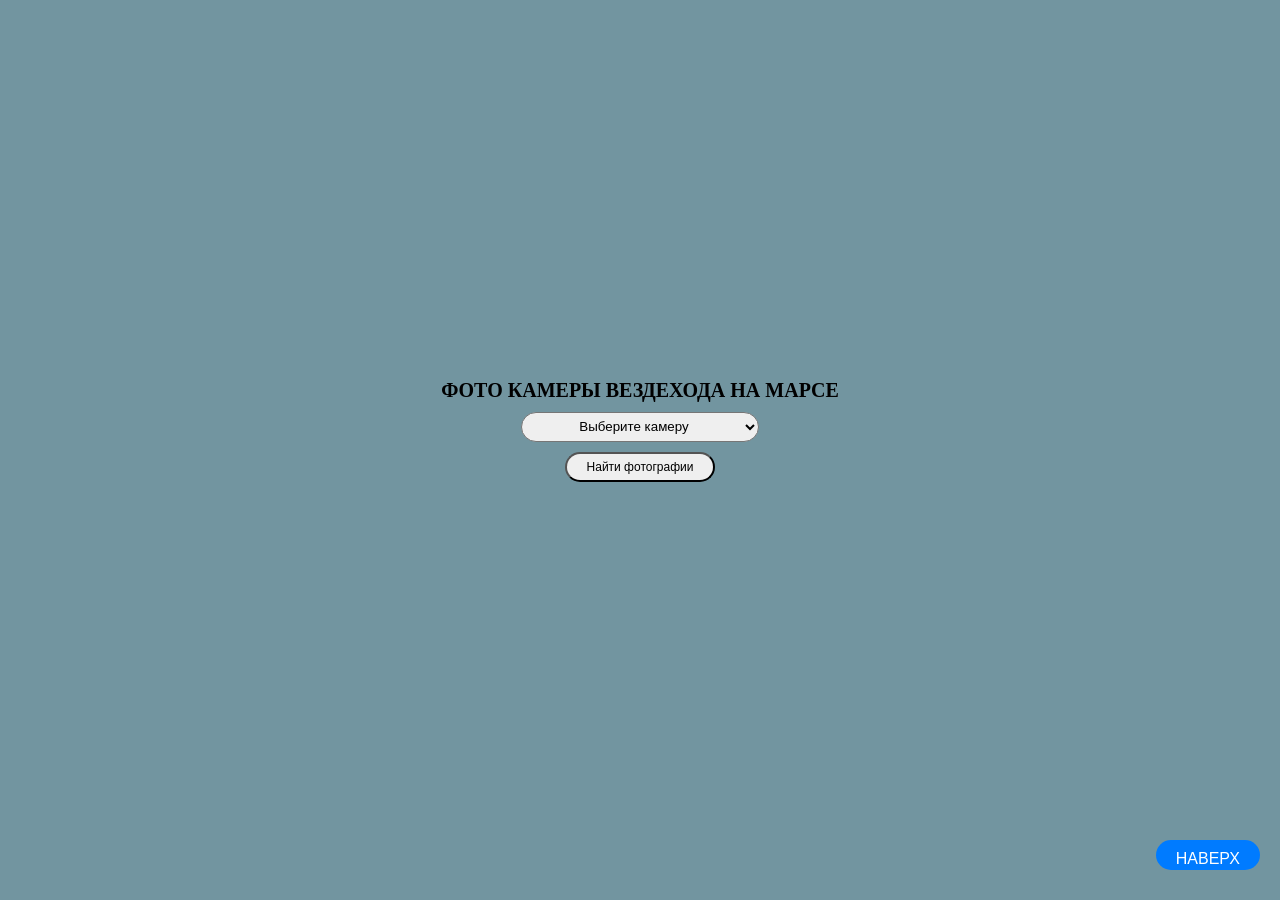
<file: Home Work/Home Work 14/index.html>
<!DOCTYPE html>
<html lang="en">
<head>
    <meta charset="UTF-8">
    <meta http-equiv="X-UA-Compatible" content="IE=edge">
    <meta name="viewport" content="width=device-width, initial-scale=1.0">
    <title>Поиск фотографий с помощью NASA API</title>
    <link rel="stylesheet" href="./style.css">
</head>
<body>

  <h2 id="zagolovok">ФОТО КАМЕРЫ ВЕЗДЕХОДА НА МАРСЕ</h2>
  <select id="cameraSelect" >
    <option value="">Выберите камеру</option>
    <option value="FHAZ">ПЕРЕДНЯЯ КАМЕРА</option>
    <option value="RHAZ">ЗАДНЯЯ КАМЕРА</option>
    <option value="MAST">КАМЕРА МАЧТА</option>
    <option value="CHEMCAM">ХИМИКО-КАМЕРНЫЙ КОМПЛЕКС</option>
    <option value="MAHLI">MAHLI</option>
    <option value="NAVCAM">НАВИГАЦИОННАЯ КАМЕРА</option>
  </select>
  <button id="search">Найти фотографии</button>
  <div id="photosContainer"></div>
  <button id="scrollButton" onclick="scrollToTop()">НАВЕРХ</button>

  
    <script src="./script.js"></script>
</body>
</html>
</file>
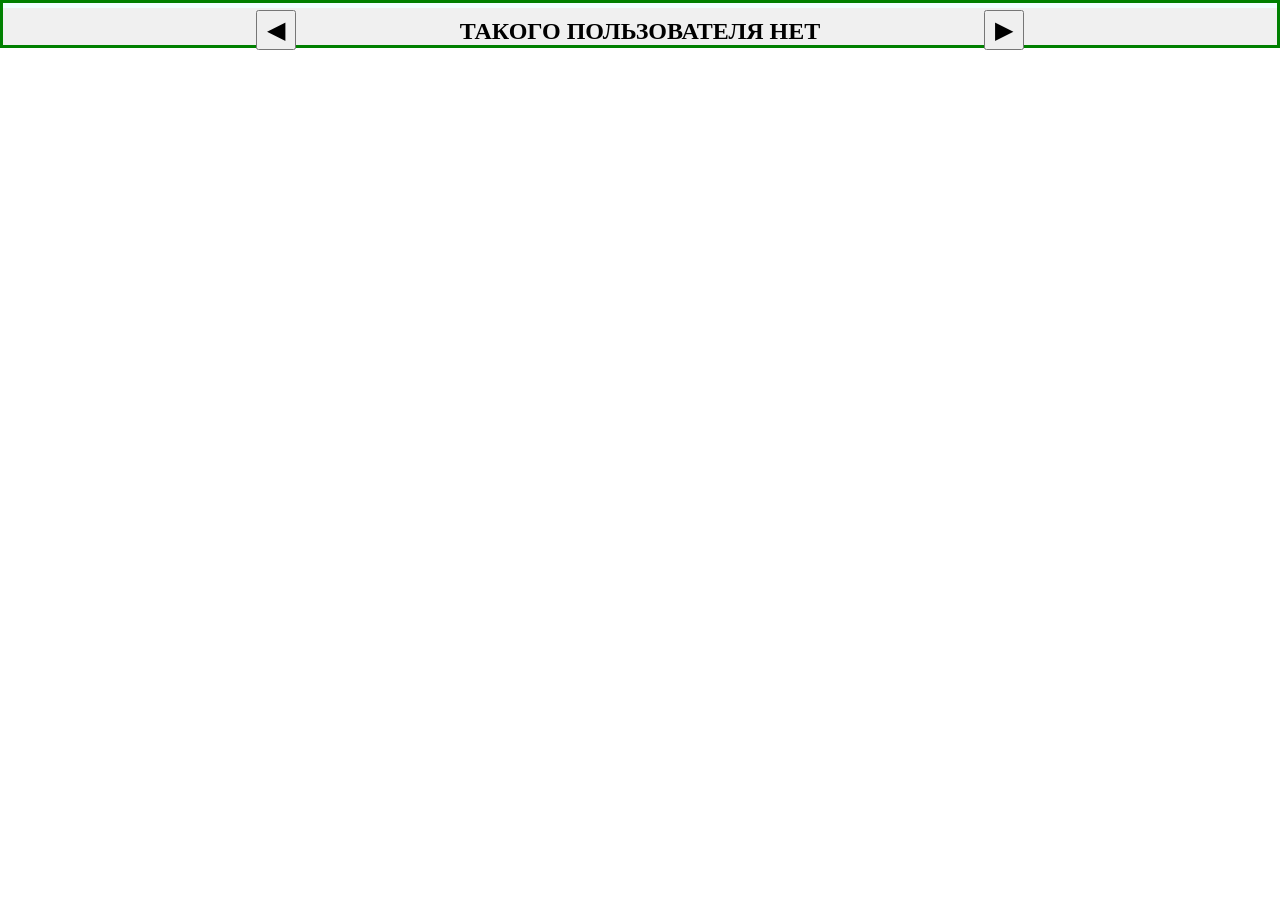
<file: Home Work/Home Work 15/index.html>
<!DOCTYPE html>
<html lang="en">
<head>
    <meta charset="UTF-8">
    <meta name="viewport" content="width=device-width, initial-scale=1.0">
    <title>Home Work 15</title>
    <link rel="stylesheet" href="./style.css">
</head>
<body>
    <button class="back" >◀</button>
    <button class="next" >▶</button>

    <div class="user-container"></div>
    <script src="./script.js"></script>
</body>
</html>
</file>
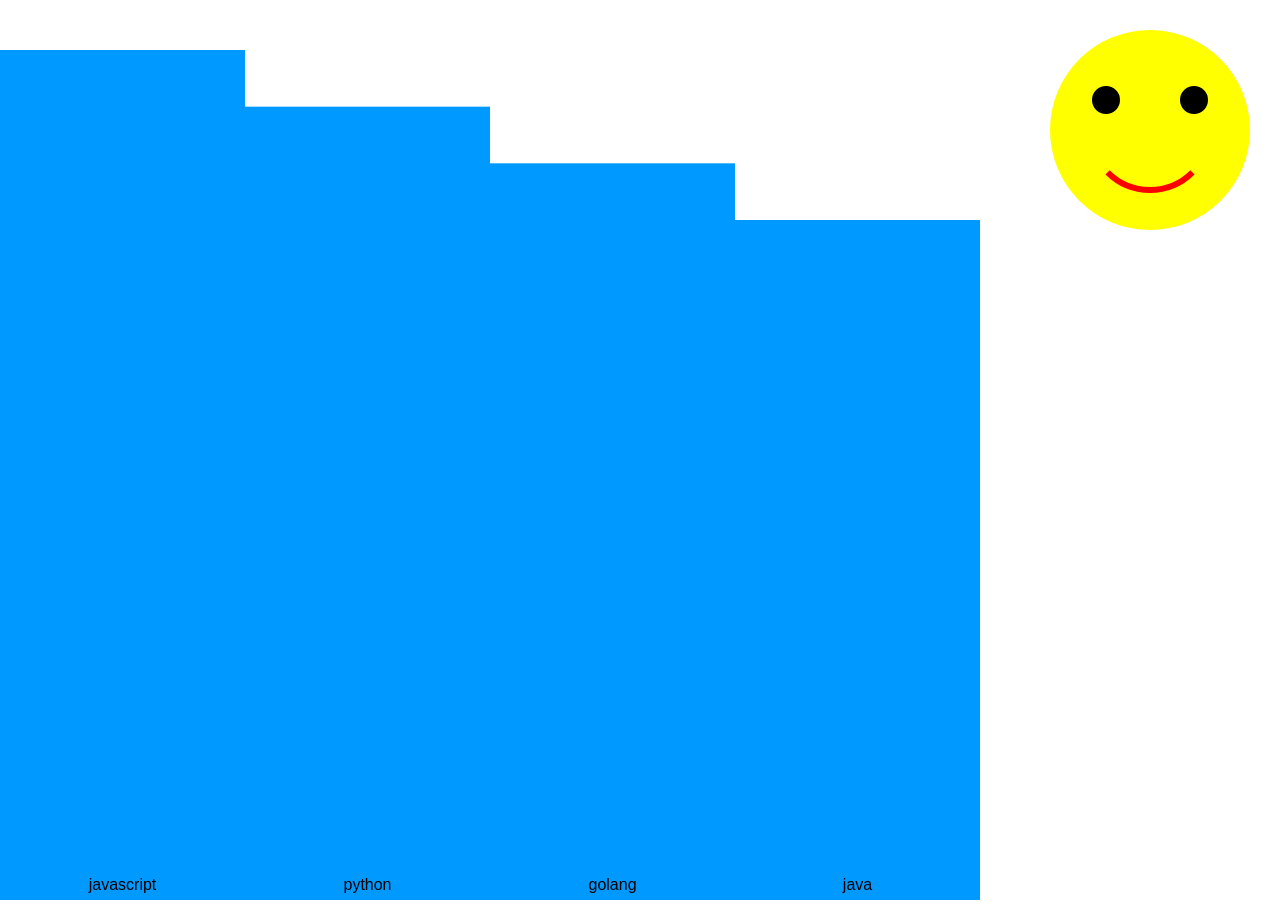
<file: Home Work/Home Work 17/index.html>
<!DOCTYPE html>
<html lang="en">
<head>
    <meta charset="UTF-8">
    <meta name="viewport" content="width=device-width, initial-scale=1.0">
    <title>Document</title>
<style>
        *{
            margin: 0;
            padding: 0;
            box-sizing: border-box;
        }
        #myCanvas{
            width: 100%;
            height: 100vh;
            border: 1px solid green;
        }
    </style>
</head>
<body>
    
    <canvas id="canvasHome"></canvas>
    <script src="./script.js"></script>
</body>
</html>
</file>
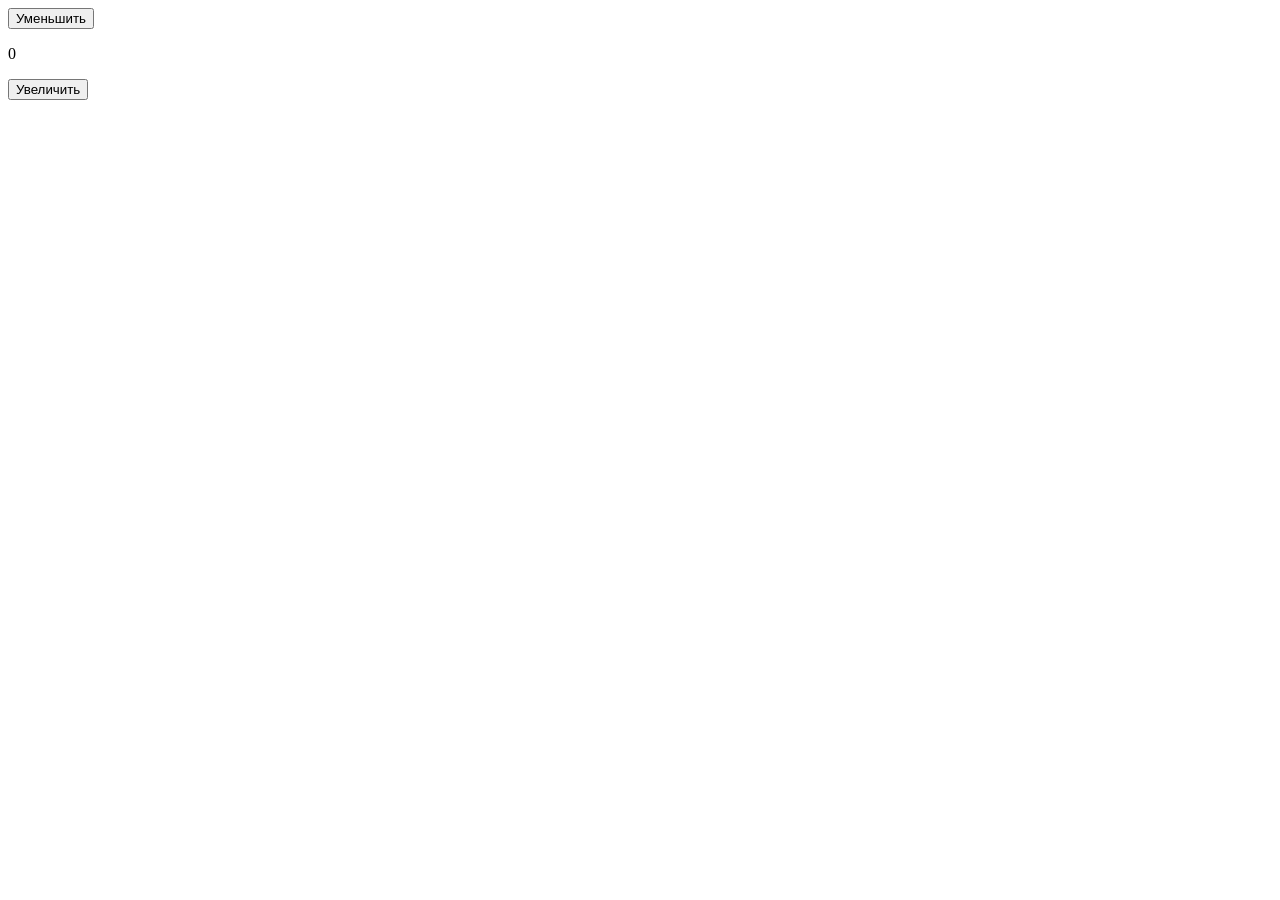
<file: Home Work/HomeWork 11/index.html>
<!DOCTYPE html>
<html lang="en">
<head>
    <meta charset="UTF-8">
    <meta http-equiv="X-UA-Compatible" content="IE=edge">
    <meta name="viewport" content="width=
    , initial-scale=1.0">
    <title>Document</title>
</head>
<body>
    
    <button class="minus">Уменьшить</button>
    <p>0</p>
    <button class="plus">Увеличить</button>

    <script src="script.js"></script>
</body>
</html>
</file>
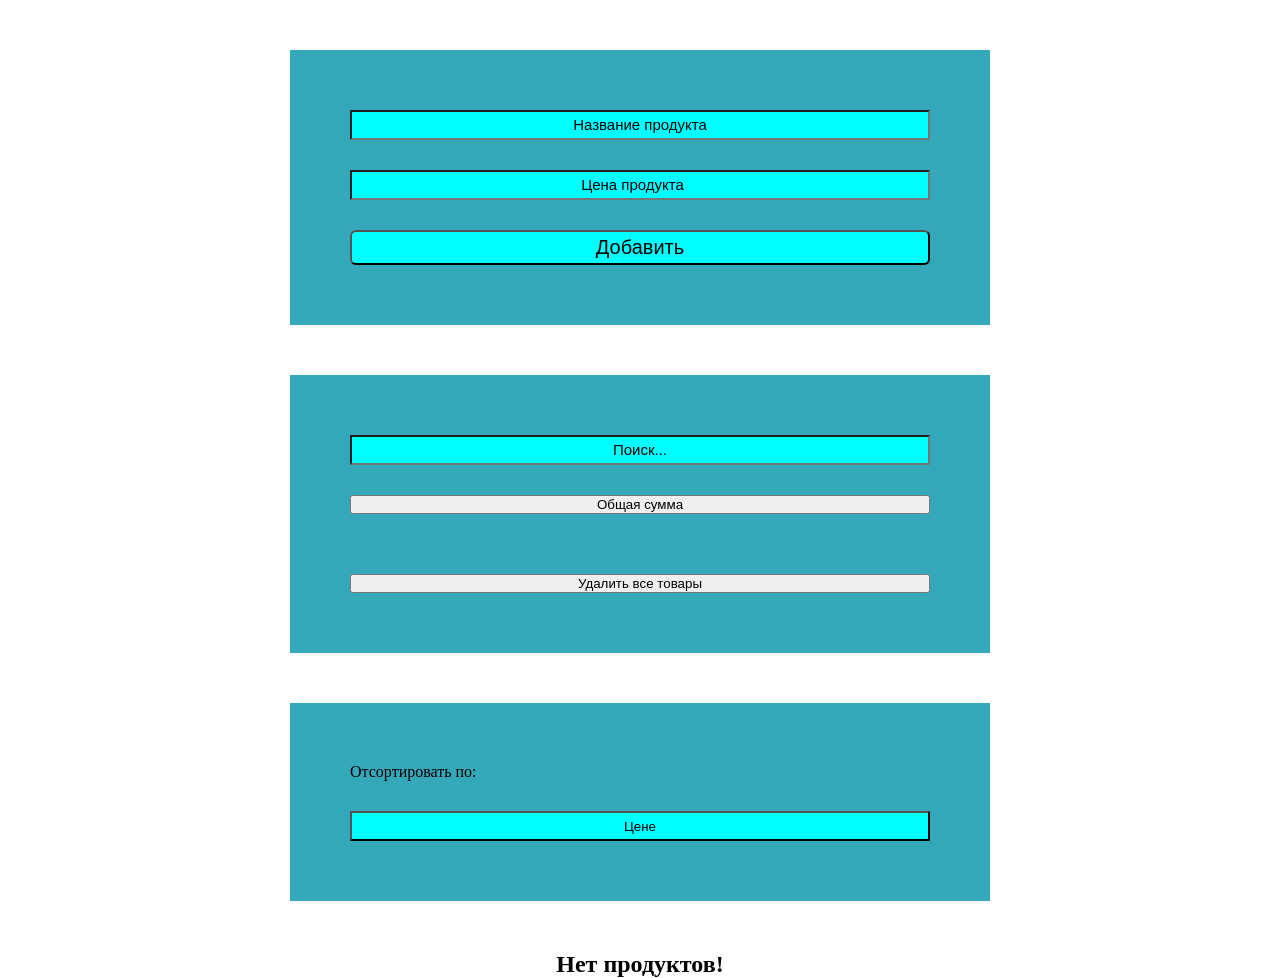
<file: Home Work/HomeWork 5/index.html>
<!DOCTYPE html>
<html lang="en">
<head>
    <meta charset="UTF-8">
    <meta http-equiv="X-UA-Compatible" content="IE=edge">
    <meta name="viewport" content="width=device-width, initial-scale=1.0">
    <title>Document</title>
    <link rel="stylesheet" href="./style.css">
</head>
<body>
    
    <form class="form">
        <input required type="text" placeholder="Название продукта" id="name">

        <input required type="number" placeholder="Цена продукта" id="price">

        <button class="btn">Добавить</button>
    </form>

    <form class="form2">
        <input type="text" id="search" placeholder="Поиск...">

        <button id="sum">Общая сумма</button>

        <button id="deletAll">Удалить все товары</button>
    </form>


    <div class="sort form">
        <p>Отсортировать по:</p>
        <button id="sortBtn">Цене</button>
    </div>

    
    <section id="produktList"></section>

    <div>

    </div>

    <script src="./script.js"></script>
</body>
</html>
</file>
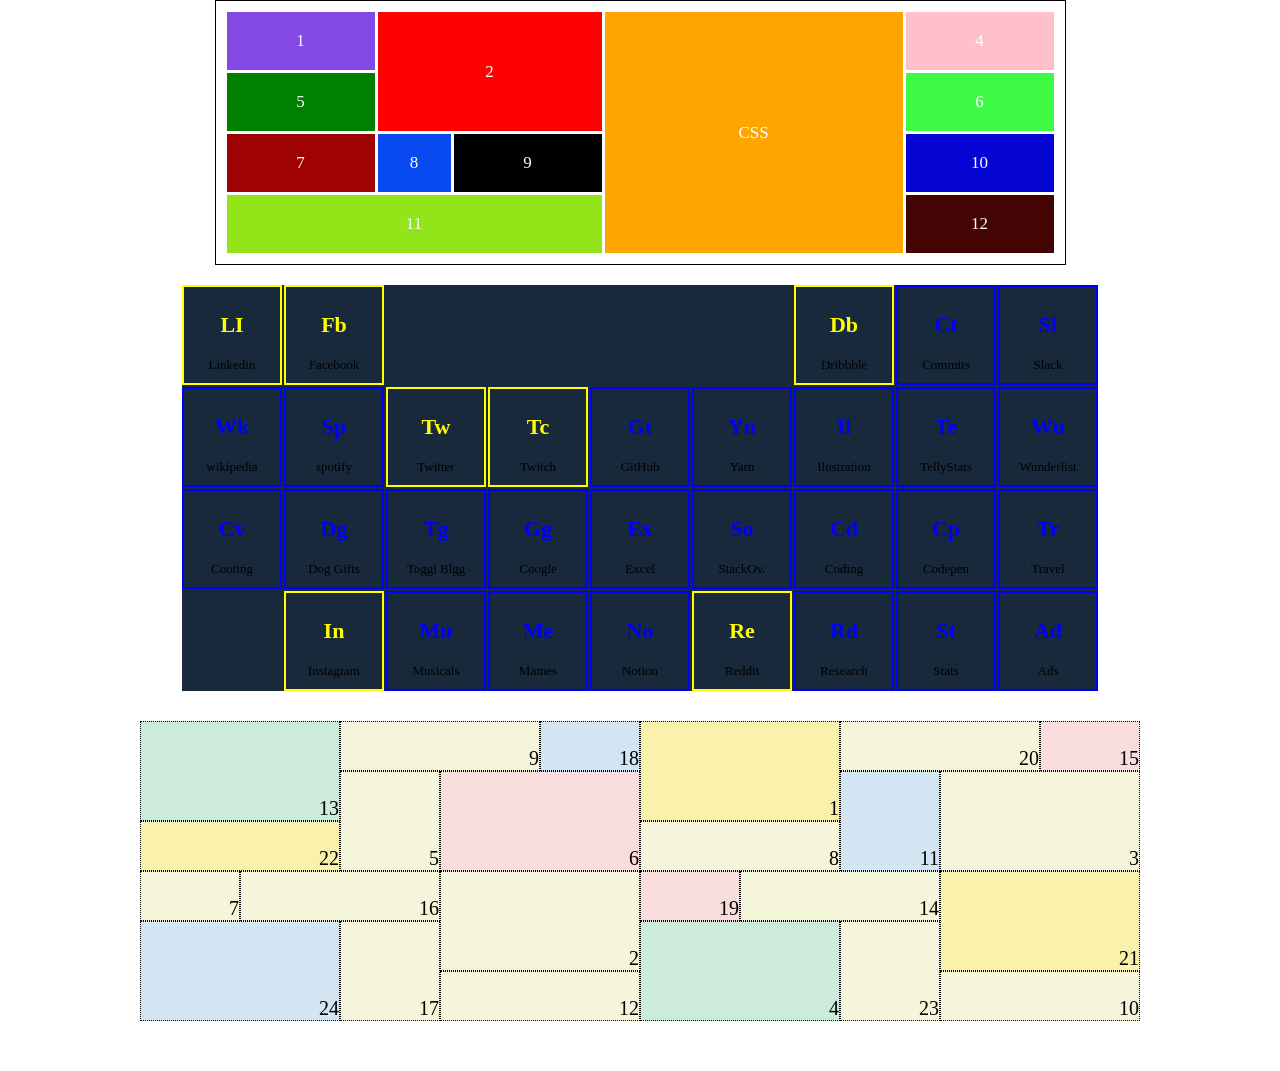
<file: Home Work/HomeWork 6/index.html>
<!DOCTYPE html>
<html lang="en">
<head>
    <meta charset="UTF-8">
    <meta http-equiv="X-UA-Compatible" content="IE=edge">
    <meta name="viewport" content="width=device-width, initial-scale=1.0">
    <title>Document</title>
    <link rel="stylesheet" href="./style1.css">
    <link rel="stylesheet" href="./style2.css">
    <link rel="stylesheet" href="./style3.css">
</head>
<body>
     <section class="container">
        <div class="items1">
            <div class="box">1</div>
            <div class="box">2</div>
            <div class="box">CSS</div>
            <div class="box">4</div>
            <div class="box">5</div>
            <div class="box">6</div>
            <div class="box">7</div>
            <div class="box">8</div>
            <div class="box">9</div>
            <div class="box">10</div>
            <div class="box">11</div>
            <div class="box">12</div>
        </div>

        <div class="items2">
            <div class="boxYellow">
                <p id="p1">LI</p>
                <p id="p2">Linkedin</p>
            </div>
            <div class="boxYellow">
                <p id="p1">Fb</p>
                <p id="p2">Facebook</p>
            </div>
            <div class="boxYellow">
                <p id="p1">Db</p>
                <p id="p2">Dribbble</p>
            </div>
            <div class="boxBlue">
                <p id="p1">Ct</p>
                <p id="p2">Commits</p>
            </div>
            <div class="boxBlue">
                <p id="p1">Sl</p>
                <p id="p2">Slack</p>
            </div>
            <div class="boxBlue">
                <p id="p1">Wk</p>
                <p id="p2">wikipedia</p>
            </div>
            <div class="boxBlue">
                <p id="p1">Sp</p>
                <p id="p2">spotify</p>
            </div>
            <div class="boxYellow">
                <p id="p1">Tw</p>
                <p id="p2">Twitter</p>
            </div>
            <div class="boxYellow">
                <p id="p1">Tc</p>
                <p id="p2">Twitch</p>
            </div>
            <div class="boxBlue">
                <p id="p1">Gt</p>
                <p id="p2">GitHub</p>
            </div>
            <div class="boxBlue">
                <p id="p1">Yn</p>
                <p id="p2">Yarn</p>
            </div>
            <div class="boxBlue">
                <p id="p1">Il</p>
                <p id="p2">Ilustration</p>
            </div>
            <div class="boxBlue">
                <p id="p1">Te</p>
                <p id="p2">TellyStats</p>
            </div>
            <div class="boxBlue">
                <p id="p1">Wu</p>
                <p id="p2">Wunderlist</p>
            </div>
            <div class="boxBlue">
                <p id="p1">Cv</p>
                <p id="p2">Cooting</p>
            </div>
            <div class="boxBlue">
                <p id="p1">Dg</p>
                <p id="p2">Dog Gifts</p>
            </div>
            <div class="boxBlue">
                <p id="p1">Tg</p>
                <p id="p2">Toggl Blgg</p>
            </div>
            <div class="boxBlue">
                <p id="p1">Gg</p>
                <p id="p2">Coogle</p>
            </div>
            <div class="boxBlue">
                <p id="p1">Ex</p>
                <p id="p2">Excel</p>
            </div>
            <div class="boxBlue">
                <p id="p1">So</p>
                <p id="p2">StackOv.</p>
            </div>
            <div class="boxBlue">
                <p id="p1">Cd</p>
                <p id="p2">Coding</p>
            </div>
            <div class="boxBlue">
                <p id="p1">Cp</p>
                <p id="p2">Codepen</p>
            </div>
            <div class="boxBlue">
                <p id="p1">Tr</p>
                <p id="p2">Travel</p>
            </div>
            <div class="boxYellow">
                <p id="p1">In</p>
                <p id="p2">Instagram</p>
            </div>
            <div class="boxBlue">
                <p id="p1">Mu</p>
                <p id="p2">Musicals</p>
            </div>
            <div class="boxBlue">
                <p id="p1">Me</p> 
                <p id="p2">Mames</p>
            </div>
            <div class="boxBlue">
                <p id="p1">No</p>
                <p id="p2">Notion</p>
            </div>
            <div class="boxYellow">
                <p id="p1">Re</p>
                <p id="p2">Reddit</p>
            </div>
            <div class="boxBlue">
                <p id="p1">Rd</p>
                <p id="p2">Research</p>
            </div>
            <div class="boxBlue">
                <p id="p1">St</p>
                <p id="p2">Stats</p>
            </div>
            <div class="boxBlue">
                <p id="p1">Ad</p>
                <p id="p2">Ads</p>
            </div>
        </div>

        <div class="items3">
            <div class="box3Yellow">1</div>
            <div class="box3LightYellow">2</div>
            <div class="box3LightYellow">3</div>
            <div class="box3Green">4</div>
            <div class="box3LightYellow">5</div>
            <div class="box3Pink">6</div>
            <div class="box3LightYellow">7</div>
            <div class="box3LightYellow">8</div>
            <div class="box3LightYellow">9</div>
            <div class="box3LightYellow">10</div>
            <div class="box3blue">11</div>
            <div class="box3LightYellow">12</div>
            <div class="box3Green">13</div>
            <div class="box3LightYellow">14</div>
            <div class="box3Pink">15</div>
            <div class="box3LightYellow">16</div>
            <div class="box3LightYellow">17</div>
            <div class="box3blue">18</div>
            <div class="box3Pink">19</div>
            <div class="box3LightYellow">20</div>
            <div class="box3Yellow">21</div>
            <div class="box3Yellow">22</div>
            <div class="box3LightYellow">23</div>
            <div class="box3blue">24</div>
        </div>
     </section>
</body>
</html>
</file>
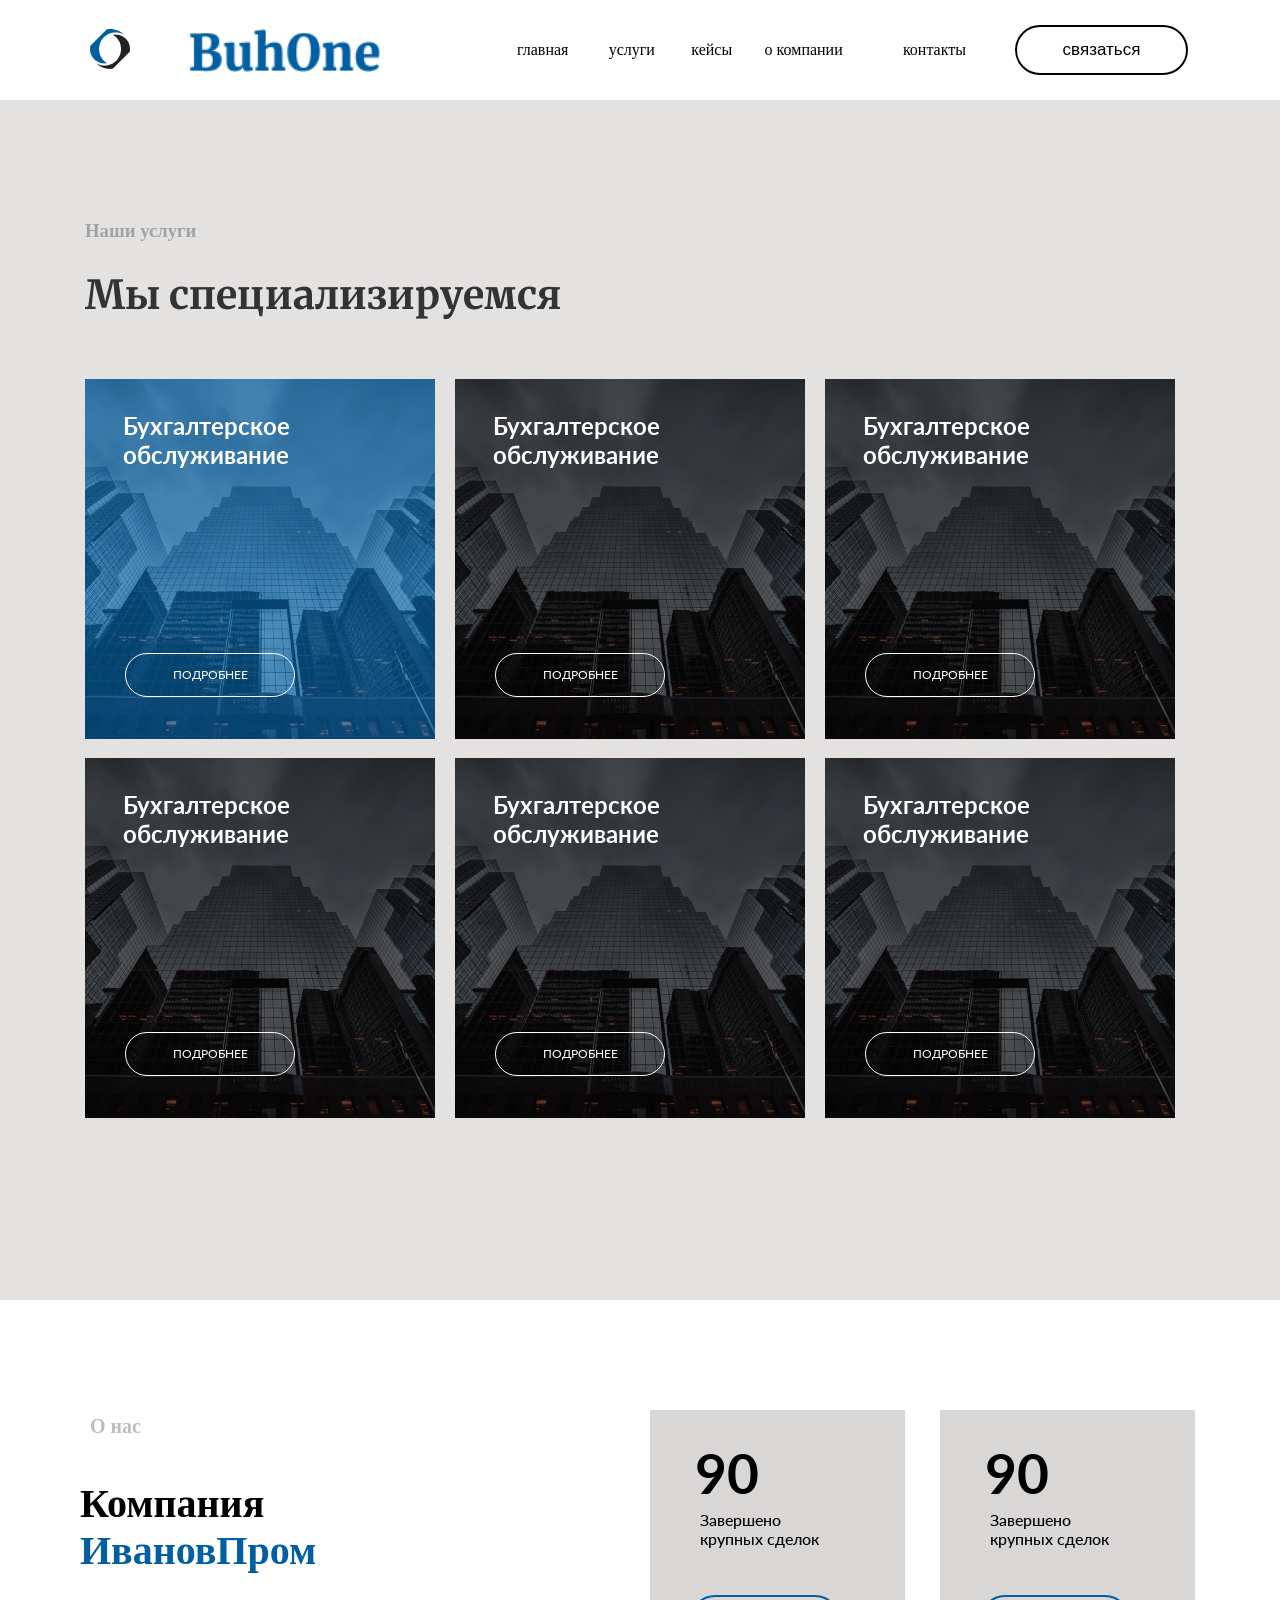
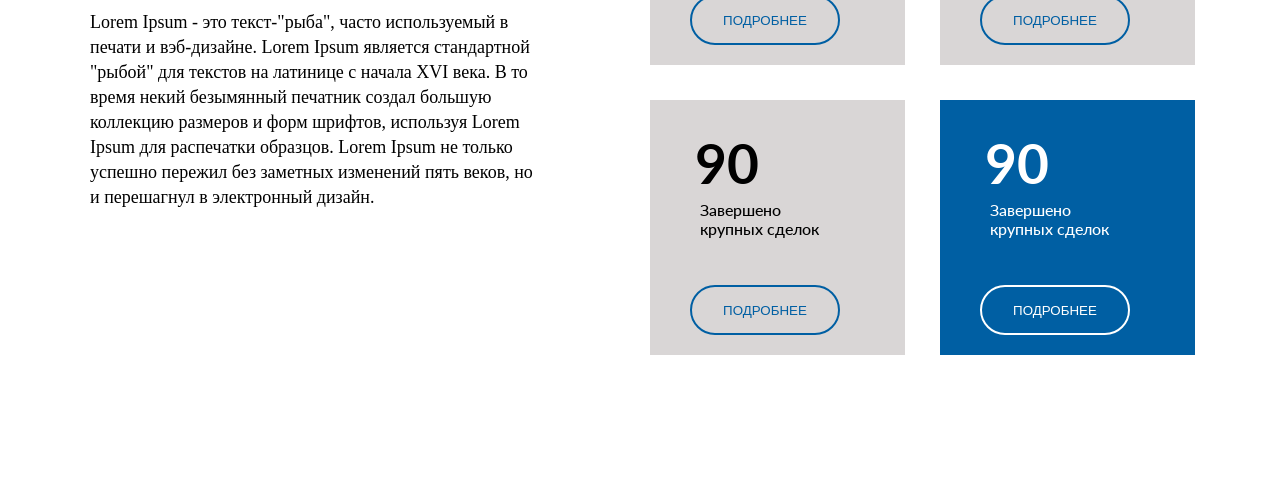
<file: Home Work/HomeWork 7/index.html>
<!DOCTYPE html>
<html lang="en">
<head>
    <meta charset="UTF-8">
    <meta http-equiv="X-UA-Compatible" content="IE=edge">
    <meta name="viewport" content="width=device-width, initial-scale=1.0">
    <title>homeWork 7</title>
    <link rel="stylesheet" href="./style.css">

    <link rel="preconnect" href="https://fonts.googleapis.com">
<link rel="preconnect" href="https://fonts.gstatic.com" crossorigin>
<link href="https://fonts.googleapis.com/css2?family=ABeeZee:ital@1&family=Lato:wght@300&display=swap" rel="stylesheet">

<link rel="preconnect" href="https://fonts.googleapis.com">
<link rel="preconnect" href="https://fonts.gstatic.com" crossorigin>
<link href="https://fonts.googleapis.com/css2?family=Merriweather:wght@900&family=Montserrat:wght@400;600&display=swap" rel="stylesheet">


</head>
<body>
    <div class="wrapper">

<!-- HEADER -->
        <header class="header">
            <div class="logo">
                <img id="logo" src="./image/Group.png" alt width="40px" height="40px">
                <img id="name" src="./image/BuhOne.png" alt width="190px" height="43px">
            </div>
            <div class="tabl">
                <table>
                    <tr>
                        <td>главная</td>
                        <td>услуги</td>
                        <td>кейсы</td>
                        <td>о компании</td>
                        <td>контакты</td>
                    </tr>
                </table>
                <button id="call">связаться</button>
            </div>
        </header>

<!-- SECTION -->
        <section>

            <div class="textSection">
                <h3>Наши услуги</h3>
                <h1>Мы специализируемся</h1>
            </div>

            <div class="buhObsl"> 
                <div class="box">
                    <img src="./image/Rectangle 2.png" alt width="350px" height="360px">
                    <h3>Бухгалтерское обслуживание</h3>
                    <button>ПОДРОБНЕЕ</button>
                </div>
                <div class="box">
                    <img src="./image/Rectangle 2 копія.png" alt width="350px" height="360px">
                    <h3>Бухгалтерское обслуживание</h3>
                    <button>ПОДРОБНЕЕ</button>
                </div>
                <div class="box">
                    <img src="./image/Rectangle 2 копія.png" alt width="350px" height="360px">
                    <h3>Бухгалтерское обслуживание</h3>
                    <button>ПОДРОБНЕЕ</button>
                </div>
                <div class="box">
                    <img src="./image/Rectangle 2 копія.png" alt width="350px" height="360px">
                    <h3>Бухгалтерское обслуживание</h3>
                    <button>ПОДРОБНЕЕ</button>
                </div>
                <div class="box">
                    <img src="./image/Rectangle 2 копія.png" alt width="350px" height="360px">
                    <h3>Бухгалтерское обслуживание</h3>
                    <button>ПОДРОБНЕЕ</button>
                </div>
                <div class="box">
                    <img src="./image/Rectangle 2 копія.png" alt width="350px" height="360px">
                    <h3>Бухгалтерское обслуживание</h3>
                    <button>ПОДРОБНЕЕ</button>
                </div>
            </div>
        </section>

<!-- FOOTER -->
        <footer>
            <div class="company">
                <h4>О нас</h4>
                <h1>Компания  <br><span style="color: #005FA3;"> ИвановПром</span></h1>
                <p>Lorem Ipsum - это текст-"рыба", часто используемый в печати и вэб-дизайне. Lorem Ipsum является стандартной "рыбой" для текстов на латинице с начала XVI века. В то время некий безымянный печатник создал большую коллекцию размеров и форм шрифтов, используя Lorem Ipsum для распечатки образцов. Lorem Ipsum не только успешно пережил без заметных изменений пять веков, но и перешагнул в электронный дизайн.</p>
            </div>
            <div class="itogblock">
                <div class="block1">
                    <h1>90</h1>
                    <h6>Завершено<br>  крупных сделок</h6>
                    <button>ПОДРОБНЕЕ</button>
                </div>
                <div class="block1">                    
                    <h1>90</h1>
                    <h6>Завершено <br> крупных сделок</h6>
                    <button>ПОДРОБНЕЕ</button>
                </div>
                <div class="block1">                    
                    <h1>90</h1>
                    <h6>Завершено<br>  крупных сделок</h6>
                    <button>ПОДРОБНЕЕ</button>
                </div>
                <div class="block2">                    
                    <h1>90</h1>
                    <h6>Завершено <br> крупных сделок</h6>
                    <button>ПОДРОБНЕЕ</button>
                </div>
            </div>

        </footer>

    </div>


</body>
</html>
</file>
<file: Home Work/Home Work 14/style.css>
* {
  margin: 0;
  padding: 0;
  box-sizing: border-box;
}

body {
  display: flex;
  flex-direction: column;
  align-items: center;
  justify-content: center;
  background-color: rgb(114, 149, 160);
  min-height: 100vh; 
}

#zagolovok {
  text-align: center;
  font-size: 20px;
  margin: 10px 0;
}

#cameraSelect,
button {
  margin-bottom: 10px;
  height: 30px;
  text-align: center;
  border-radius: 20px;
}

#photosContainer {
  display: flex;
  flex-wrap: wrap;
  justify-content: center;
  max-width: 1000px; 
  margin: 20px; 
}

img {
  max-width: 100%;
  height: auto;
  margin: 5px;
}

#scrollButton {
  position: fixed;
  bottom: 20px;
  right: 20px;
  background-color: #007bff;
  color: #fff;
  border: none;
  border-radius: 20px;
  padding: 10px 20px;
  font-size: 16px;
  
}

#scrollButton:hover {
  background-color: #0056b3;
}
#search{
  font-size: 12px;
  width: 150px;
  height: 30px;
  
}

@media screen and (max-width: 768px) {
  #zagolovok {
    font-size: 16px;
  }

  #cameraSelect,
  button {
    height: 20px;
    font-size: 12px;
  }

  #photosContainer {
    margin: 10px;
  }

  img {
    margin: 2px;
  }

  #scrollButton {
    bottom: 10px;
    right: 10px;
    font-size: 12px;
    padding: 5px 10px;
  }
}
</file>
<file: Home Work/Home Work 15/style.css>
*{
  margin: 0;
  padding: 0;
  box-sizing: border-box;
}
body{
  position: relative;
 }

.user-container {
  display: flex;
  flex-direction: column;
  align-items: center;
  justify-content: center;
  background-color: #f0f0f0;
  border: 3px solid green;
  }
  
.user {
    margin-bottom: 10px;
    background-color: azure;
    text-align: center;
    font-size: 25px;
    width: 100%;
  }
  
  .user p {
    margin: 5px 0;
  }
  
  .posts .item {
    background-color: #fffbfb;
    border: 1px solid #bcb8b8; 
    border-radius: 5px;
    padding: 10px;
    margin-bottom: 10px;
    
  }
  
  .posts .item p {
    margin: 5px 0;
  }

  .item {
    position: relative;
  }


  .delButton{
    position: absolute;
    bottom: 10px;
    right: 10px;
    border-radius: 5px;
    font-size: 12px;
    width: 60px;
  }

.back, .next{
    position: absolute;
    top: 10px;
    width: 40px;
    height: 40px;
    font-size: 150%;
  }
.next{
  right: 20%;
}
.back{
  left: 20%;
}

@media screen and (max-width:768px) {
  .next{
    right: 10%;
  }
  .back{
    left: 10%;
  }
} 
@media screen and (max-width: 450px) {
  .back, .next{
    width: 20px;
    height: 20px;
    font-size: 100%;
    border: none;
  }
  .next{
    right: 5%;
  }
  .back{
    left: 5%;
  }
  .delButton{
    position: relative;
    
    border-radius: 5px;
    font-size: 10px;
    width: 50px;
    bottom: 0px;
    left: 5px;
  }
}
</file>
<file: Home Work/HomeWork 5/style.css>
*{
    margin: 0;
    padding: 0;
    box-sizing: border-box;
}

.form, .form2{
    max-width: 700px;
    width: 100%;
    margin: 50px auto;
    padding: 60px;
    background-color: rgb(52, 167, 185);

    display: flex;
    flex-direction: column;

    gap: 30px;

}

input, #sortBtn{
    width: 100%;
    height: 30px;
    outline: none;
    background-color: aqua;
   
}

input::placeholder{
    color: black;
    font-size: 15px;
    border-radius: 6px;
    text-align: center;

}


.btn{
    width: 100%;
    height: 35px;
    background-color: aqua;
    font-size: 20px;
    border-radius: 6px;

}

.card{
    max-width: 700px;
    width: 100%;
    margin: 50px auto;
    background-color: aquamarine;
    border-radius: 6px;
    display: flex;
    justify-content: space-between;
    padding: 20px;
    font-size: 13px;
    position: relative;
}

.close{
    width: 35px;
    height: 35px;
    border-radius: 50px;
    border: none;
    background-color: red;
    color: white;
    cursor: pointer;
    position: absolute;
    right: -13px;
    top: -16px;
    opacity: 0;
    transition: all 1s;
}
</file>
<file: Home Work/HomeWork 6/style1.css>
*{
    margin: 0;
    padding: 0;
    box-sizing: border-box;
}

.container{
    position: relative;
    display: flex;
    flex-direction: column;
    align-items: center;
}

.items1{
    padding: 10px; 
    display: grid;
    gap: 1px;
    grid-template-columns: 150px 75px 150px 300px 150px;
    grid-template-rows: repeat(4, 60px);
    border: 1px solid black;
}


.box{
    
    border: 1px solid white;
    color: white;
    position: relative;
    display: flex;
    align-items: center;
    justify-content: center;
    font-size: 17px;
}



.box:first-child{
    background-color: rgb(130, 73, 229);
}
.box:nth-child(2){
    background-color: red;
    grid-column: 2/ span 2;
    grid-row: 1/ span 2;
    
}

.box:nth-child(3){
    background-color: orange;
    grid-column: 4/ 4;
    grid-row: 1/ span 4;
}

.box:nth-child(4){
    background-color: pink;
}

.box:nth-child(5){
    background-color: green;
}

.box:nth-child(6){
    background-color: rgb(63, 250, 69);
}

.box:nth-child(7){
    background-color: rgb(159, 2, 2);
}

.box:nth-child(8){
    background-color: rgb(9, 75, 241);
}

.box:nth-child(9){
    background-color: black;
}

.box:nth-child(10){
background-color: rgb(5, 5, 212);
}

.box:nth-child(11){
    background-color: rgb(147, 229, 25);
    grid-column: 1/ span 3;
}

.box:nth-child(12){
    background-color: rgb(69, 4, 4);
}
</file>
<file: Home Work/HomeWork 6/style2.css>
.items2{
    background-color: rgb(23, 41, 58);
    display: grid;
    margin-top: 20px;
    grid-template-columns: repeat(9, 100px);
    grid-template-rows: repeat(4, 100px);
    gap: 2px;
}


#p1{
    
    font-size: 22px;
    margin-top: 25px;
    grid-row-start: 1;
    font-weight: bold;
}

#p2{
    color: black;
    font-size: 13px;
    grid-row-start: 3;
}

.boxBlue{
    border: 2px solid blue;
    color: blue;
    text-align: center;
    display: grid;
}

.boxYellow{
    border: 2px solid yellow;
    color: yellow;
    text-align: center;
    display: grid;
}
 
.boxYellow:nth-child(3){
    grid-column: 7/ 8;
}
.boxYellow:nth-child(24){
    grid-column: 2/ 3;
}
</file>
<file: Home Work/HomeWork 6/style3.css>
.items3{
    margin-top: 30px;
    margin-bottom: 50px;
    display: grid;
    grid-template-columns: repeat(10, 100px);
    grid-template-rows: repeat(6, 50px);
    font-size: 20px;
}

.box3blue{
    background-color: rgb(211, 229, 242);

}

.box3LightYellow{
    background-color: beige;
}

.box3Yellow{
    background-color: rgb(249, 241, 172);
}

.box3Pink{
    background-color: rgb(249, 220, 220);
}

.box3Green{
    background-color: rgb(204, 235, 218);
}

.items3 div{
    border: 1px dotted black;
    display: flex;
    justify-content: flex-end;
    align-items: flex-end;
}

.box3Green:nth-child(13){
    grid-column: 1/ 3;
    grid-row: 1/ 3;
}

.box3LightYellow:nth-child(9){
    grid-column: 3/ 5;
    grid-row: 1/ 2;
}

.box3blue:nth-child(18){
    grid-column: 5/ 6;
    grid-row: 1/ 2;
}

.box3Yellow:nth-child(1){
    grid-column: 6/ 8;
    grid-row: 1/ 3;
}

.box3LightYellow:nth-child(20){
    grid-column: 8/ 10;
    grid-row: 1/2;
}

.box3Pink:nth-child(15){
    grid-column: 10/11;
    grid-row: 1/2;
}

.box3Yellow:nth-child(22){
    grid-column: 1/3;
    grid-row: 3/4;
}

.box3LightYellow:nth-child(5){
    grid-column: 3/4;
    grid-row: 2/4;
}

.box3Pink:nth-child(6){
    grid-column: 4/6;
    grid-row: 2/4;
}

.box3LightYellow:nth-child(8){
    grid-column: 6/8;
    grid-row: 3/4;
}

.box3blue:nth-child(11){
    grid-column: 8/9;
    grid-row: 2/4;
}

.box3LightYellow:nth-child(3){
    grid-column: 9/11;
    grid-row: 2/4;
}

.box3LightYellow:nth-child(7){
    grid-column: 1/2;
    grid-row: 4/5;
}

.box3LightYellow:nth-child(16){
    grid-column: 2/4;
    grid-row: 4/5;
}

.box3LightYellow:nth-child(2){
    grid-column: 4/6;
    grid-row: 4/6;
}

.box3Pink:nth-child(19){
    grid-column:6/7;
    grid-row:4/5;
}

.box3LightYellow:nth-child(14){
    grid-column:7/9 ;
    grid-row: 4/5;
}

.box3Yellow:nth-child(21){
    grid-column:9/11 ;
    grid-row:  4/6;
}

.box3blue:nth-child(24){
    grid-column: 1/3;
    grid-row: 5/7;
}

.box3LightYellow:nth-child(17){
    grid-column: 3/4;
    grid-row: 5/7;
}

.box3LightYellow:nth-child(12){
    grid-column: 4/6;
    grid-row: 6/7;
}
.box3Green:nth-child(4){
    grid-column: 6/8;
    grid-row: 5/7;
}

.box3LightYellow:nth-child(23){
    grid-column: 8/9;
    grid-row: 5/7;
}

.box3LightYellow:nth-child(10){
    grid-column: 9/11;
    grid-row: 6/7;
}
</file>
<file: Home Work/HomeWork 7/style.css>
*{
    margin: 0;
    padding: 0;
    box-sizing: border-box;
}

.wrapper{
    display: grid;
    grid-template-columns: 100%;
    grid-template-rows: 100px 1200px 600px;
}


/*  HEADER */
.header{
    display: grid;
    grid-template-columns: 450px 500px;
    grid-template-rows: 100px;
    justify-content: center;
    align-content: center;
}

.logo{
    display: grid;
    grid-template-columns: 100px 500px;
    justify-content: center;
    align-content: center;
}
.tabl{
    display: grid;
    grid-template-columns: 500px 200px;
    justify-content: center;
    align-content: center;
}

#call{
    width: 173px;
    height: 50px;
    border: 2px solid #000000;
    border-radius: 25px;
    font-size: 17px;
    background-color: white;
    color: #000000;
    
}




/*  SECTION */
section{
    display: grid;
    grid-template-rows: 250px 800px;
    justify-content: center;
    background-color: #e4e1e1;
    position: relative;
}

.buhObsl{
    display: grid;
    grid-template-columns: repeat(3, 370px);
    grid-template-rows: 2, 300px;
    row-gap: 15px;
    align-content: center;
    justify-content: center;
}
 .textSection{
       width: 860px;
       height: 250px;
       display: grid;
       align-content: center;
       gap: 20px;
 }

 .textSection h3{
    color: rgb(162, 162, 162); 
    position: absolute;
    top: 120px;

 }

 .textSection h1{
    font-family: 'Merriweather', serif;
    font-style: normal;
    font-size: 40px;
    position: absolute;
    top: 170px;
    color: #333333;
 }

.box {
    position: relative;
}

.box h3{
    position: absolute;
    width: 187px;
    height: 54px;
    color: white;
    font-family: 'lato';
    font-style: normal;
    font-size: 24px;
    left:38px;
    top: 32px;
}
.box button{
    
    position: absolute;
    left: 40px;
    bottom: 46px;
    width: 170px;
    height: 44px;
    border-radius: 25px;
    border: 1px solid #FFFFFF;
    color: #FFFFFF;
    background: transparent;  
    font-size: 12px;  
    font-family: 'lato';
    font-style: normal;
}


/* FOOTER */

footer{
    display: grid;
    grid-template-columns: 600px 600px;
    align-content: center;
    justify-content: center; 
    height: 800px;
}

.company{
    justify-content: center; 
    position: relative;
}

.company p{
    width: 445px;
    height: 245px;
    font-size: 18px;
    position: absolute;
    left: 50px;
    top: 200px;
    line-height: 25px;   
}
.company h1{
    position: absolute;
    left: 40px;
    top: 70px;
    font-size: 40px;
    
}
.company h4{
    position: absolute;
    left: 50px;
    top: 5px;
    color:  #BDBDBD;
    font-size: 20px;
}



.itogblock{
    display: grid;
    grid-template-columns: 290px 290px;
    grid-template-rows:  290px 290px;
    justify-content: center; 
    align-content: center;
}

.block1, .block1 button{
    background-color: rgb(217, 214, 214);
    
}
.block2, .block2 button{
    background-color: #005FA3;
    
}

.block2, .block1{
    width: 255px;
    height: 255px;
    position: relative;
    
}

.block1 h6, .block2 h6{
    position: absolute;
    font-size: 16px;
    font-family: 'Lato';
    font-style: normal;
    font-weight: 500;
    left: 50px;
    top: 100px;
}

.block1 h1, .block2 h1{
    position: absolute;
    left: 45px;
    top: 30px;
    font-size: 55px;
    font-weight: bold;
    font-family: 'Lato';
    
}

.block1 button, .block2 button{
    position: absolute;
    width: 150px;
    height: 50px;
    border: 2px solid  #005FA3;;
    border-radius: 25px;
    bottom: 20px;
    left: 40px;
}
.block1 button{
    color: #005FA3;
}
.block2 button{
    border: 2px solid #FFFFFF;
    color: #FFFFFF;
}
.block2 h1, .block2 h6{
    color: #FFFFFF;
}
</file>
